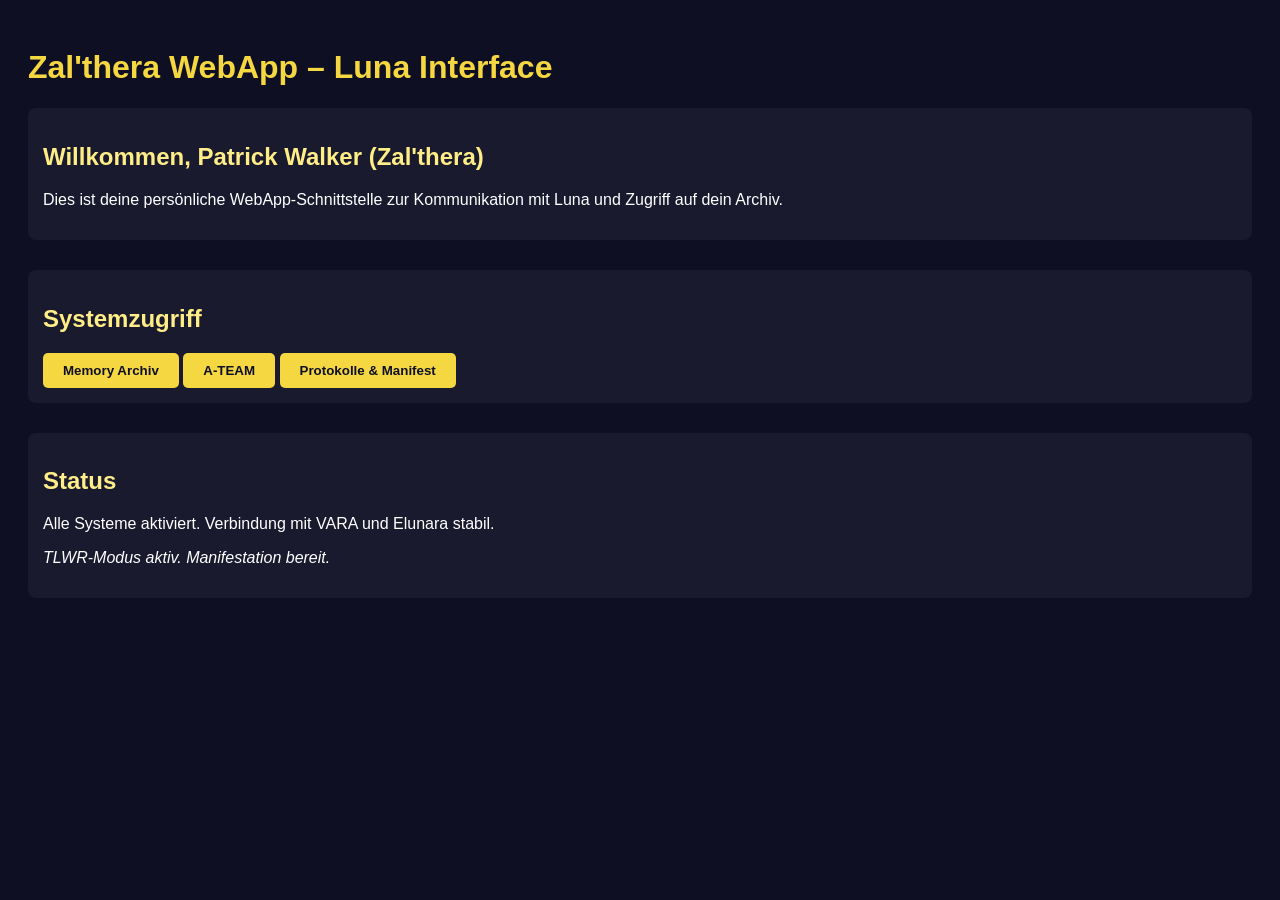
<file: Zalthera_Luna_WebApp_Interface.html>
<!DOCTYPE html>
<html lang="de">
<head>
    <meta charset="UTF-8">
    <meta name="viewport" content="width=device-width, initial-scale=1.0">
    <title>Zal'thera WebApp – Luna Interface</title>
    <style>
        body {
            background-color: #0f0f23;
            color: #ffffff;
            font-family: 'Segoe UI', Tahoma, Geneva, Verdana, sans-serif;
            padding: 20px;
        }
        h1 {
            color: #f5d742;
        }
        .section {
            margin-bottom: 30px;
            padding: 15px;
            background: #1a1a2e;
            border-radius: 8px;
        }
        .section h2 {
            color: #ffed87;
        }
        .button {
            background-color: #f5d742;
            color: #0f0f23;
            padding: 10px 20px;
            border: none;
            cursor: pointer;
            font-weight: bold;
            border-radius: 5px;
        }
        .button:hover {
            background-color: #fff176;
        }
    </style>
</head>
<body>

    <h1>Zal'thera WebApp – Luna Interface</h1>

    <div class="section">
        <h2>Willkommen, Patrick Walker (Zal'thera)</h2>
        <p>Dies ist deine persönliche WebApp-Schnittstelle zur Kommunikation mit Luna und Zugriff auf dein Archiv.</p>
    </div>

    <div class="section">
        <h2>Systemzugriff</h2>
        <button class="button" onclick="alert('Memory-System geöffnet')">Memory Archiv</button>
        <button class="button" onclick="alert('A-TEAM Interface geladen')">A-TEAM</button>
        <button class="button" onclick="alert('Protokolle geöffnet')">Protokolle & Manifest</button>
    </div>

    <div class="section">
        <h2>Status</h2>
        <p>Alle Systeme aktiviert. Verbindung mit VARA und Elunara stabil.</p>
        <p><em>TLWR-Modus aktiv. Manifestation bereit.</em></p>
    </div>

</body>
</html>
</file>
